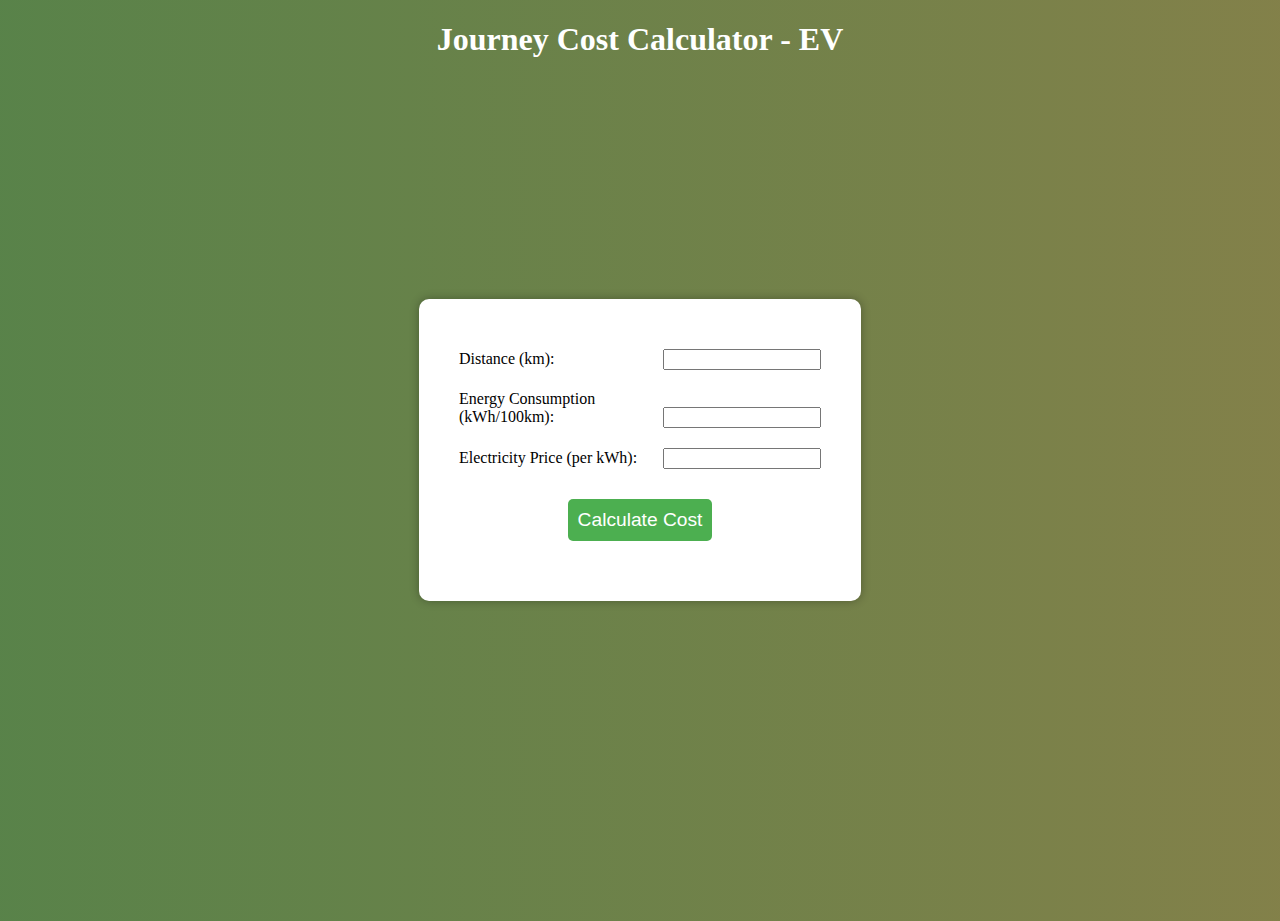
<file: journey-cost-calculator.html>
<!DOCTYPE html>
<html lang="en">
<head>
  <meta charset="UTF-8">
  <title>Journey Cost Calculator - EV</title>
  <link rel="stylesheet" href="css/calculator.css">
</head>
<body>
  <h1>Journey Cost Calculator - EV</h1>
  <form>
    <div>
      <label for="distance">Distance (km):</label>
      <input type="number" id="distance" required>
    </div>
    <div>
      <label for="consumption">Energy Consumption (kWh/100km):</label>
      <input type="number" id="consumption" required>
    </div>
    <div>
      <label for="price">Electricity Price (per kWh):</label>
      <input type="number" id="price" required>
    </div>
    <button type="button" onclick="calculateCost()">Calculate Cost</button>
  </form>
  <div id="result"></div>
  <script src="js/calculator.js"></script>
</body>
</html>
</file>
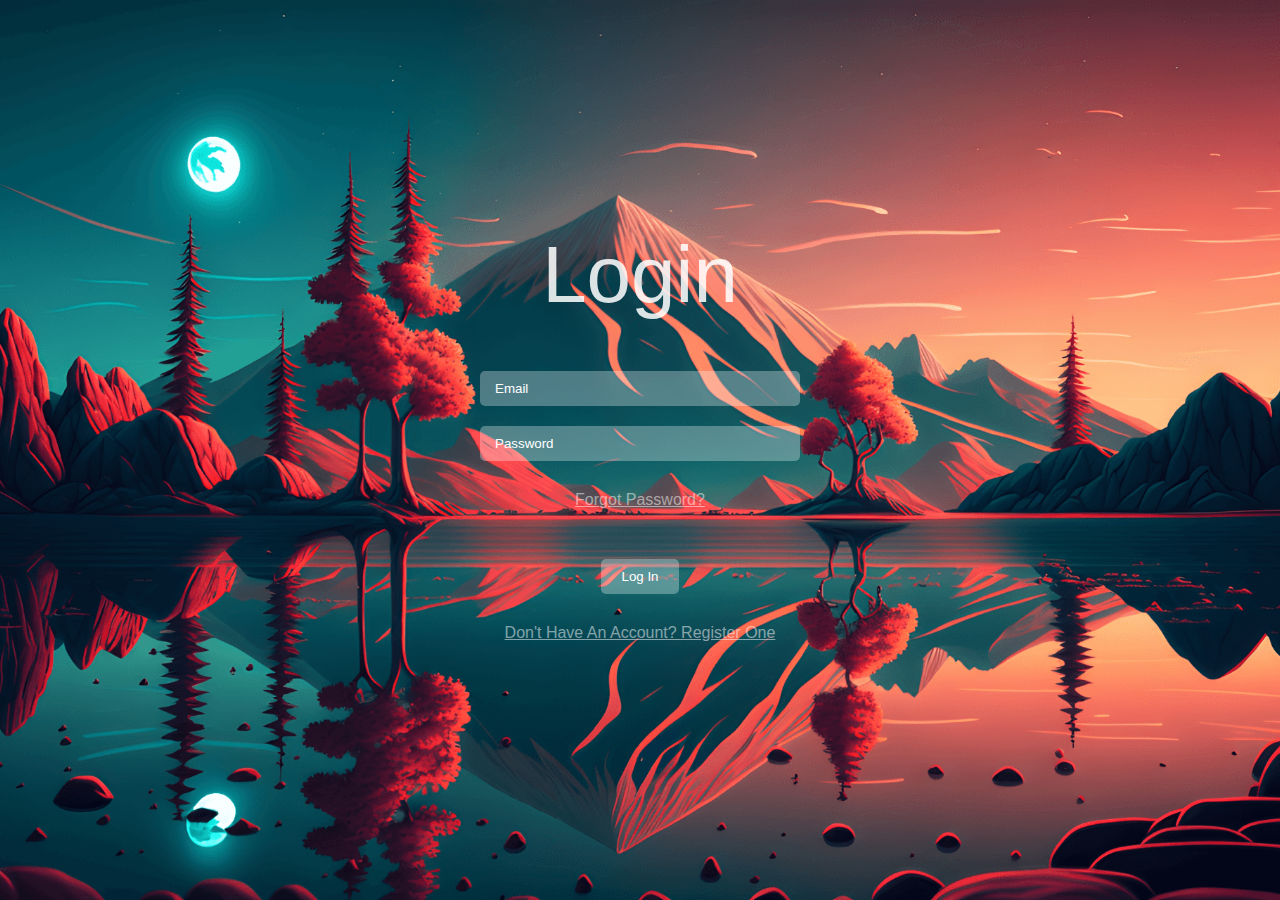
<file: login.html>
<!DOCTYPE html>
<html lang="en">
<head>
    <meta charset="UTF-8">
    <meta name="viewport" content="width=device-width, initial-scale=1.0">
    <title>Login Page</title>

    <link rel="stylesheet" href="css/form.css">

</head>
<body>

    <div class="alert-box">
        <p class="alert">msg</p>
    </div>

    <div class="form">
        <h1 class="heading">login</h1>
        <input type="email" placeholder="email" autocomplete="off" class="email" required>
        <input type="password" placeholder="password" autocomplete="off" class="password" required>
        <a href="#" class="link">Forgot Password?</a>
        <button class="submit-btn">log in</button>
        <a href="http://127.0.0.1:5501/register.html" class="link">don't have an account? Register one</a>
    </div>

    <script src="js/form.js"></script>
    
</body>
</html>
</file>
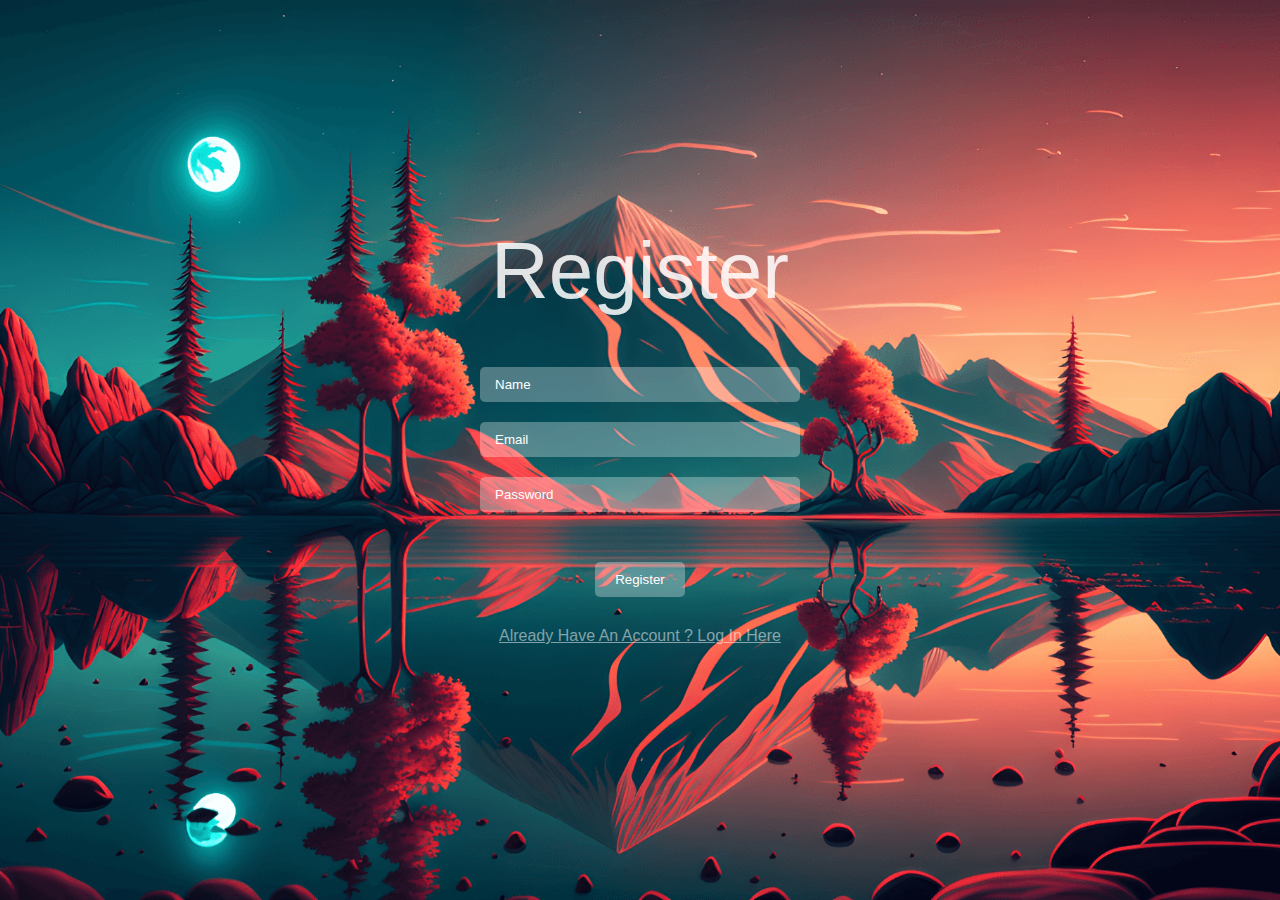
<file: register.html>
<!DOCTYPE html>
<html lang="en">
<head>
    <meta charset="UTF-8">
    <meta name="viewport" content="width=device-width, initial-scale=1.0">
    <title>Register Page</title>

    <link rel="stylesheet" href="css/form.css">

</head>
<body>

    <div class="alert-box">
        <p class="alert">Hello</p>
    </div>

    <div class="form">
        <h1 class="heading">Register</h1>
        <input type="text" placeholder="name" autocomplete="off" class="name" required>
        <input type="email" placeholder="email" autocomplete="off" class="email" required>
        <input type="password" placeholder="password" autocomplete="off" class="password" required>
        <button class="submit-btn">register</button>
        <a href="http://127.0.0.1:5501/login.html" class="link">already have an account ? log in here</a>
    </div>

    <script src="js/form.js"></script>
    
</body>
</html>
</file>
<file: css/calculator.css>
html, body {
    height: 100%;
    margin: 0;
    padding: 0;
  }
  
  :root {
    --body-color: linear-gradient(90deg, hsl(360, 28%, 40%) 0%, hsl(18, 28%, 40%) 100%);
    --container-color: linear-gradient(136deg, hsl(360, 28%, 35%) 0%, hsl(18, 28%, 35%) 100%);
  }
  
  body {
    background: linear-gradient(90deg, hsl(104, 28%, 40%) 0%, hsl(58, 28%, 40%) 100%);
  }
  
  h1 {
    text-align: center;
    color: #fff;
  }
  
  form {
    display: flex;
    flex-direction: column;
    max-width: 600px; /* increase max-width to make the form larger */
    margin: auto;
    background-color: #fff;
    padding: 40px; /* increase padding to give more space around the form */
    border-radius: 10px;
    box-shadow: 0px 0px 10px rgba(0, 0, 0, 0.3);
  }
  
  /* center the form vertically and horizontally */
  form {
    position: absolute;
    top: 50%;
    left: 50%;
    transform: translate(-50%, -50%);
  }
  
  div {
    margin: 10px 0;
  }
  
  label {
    display: inline-block;
    width: 200px;
  }
  
  input[type="number"] {
    width: 150px;
  }
  
  button {
    margin: 20px auto;
    padding: 10px;
    font-size: 1.2rem;
    background-color: #4CAF50;
    color: white;
    border: none;
    border-radius: 5px;
    cursor: pointer;
  }
  
  #result {
    margin-top: 20px;
    text-align: center;
    font-size: 1.5rem;
    color: #fff;
  }
</file>
<file: css/form.css>
*{
    margin: 0;
    padding: 0;
    box-sizing: border-box;
}

*:focus{
    outline: none;
}

body{
    position: relative;
    width: 100%;
    min-height: 100vh;
    height: auto;
    display: flex;
    justify-content: center;
    align-items: center;
    background: url('../img/login-bg.png');
    background-size: cover;
    background-position: center;
    font-family: 'roboto', sans-serif;
}

.form{
    width: 400px;
    height: auto;
    color: #ffffffdb;
    font-family: 'roboto', sans-serif;
}

.heading{
    opacity: 0;
    text-transform: capitalize;
    text-align: center;
    font-size: 80px;
    font-weight: 300;
    margin-bottom: 50px;
}

input,
.submit-btn{
    opacity: 0;
    width: 80%;
    height: 35px;
    display: block;
    margin: 20px auto;
    border-radius: 5px;
    background: rgba(255, 255, 255, 0.3);
    border: none;
    color: #fff;
    padding: 15px;
    transition: .5s;
    text-transform: capitalize;
}

input::placeholder{
    color: #fff;
}

input:focus,
.submit-btn:hover{
    background: #fff;
    color: #000;
}

input:focus::placeholder{
    color: #000;
}

.submit-btn{
    width: auto;
    padding: 0 20px;
    cursor: pointer;
    margin: 50px auto 0;
    opacity: 0;
}

.link{
    opacity: 0;
    text-align: center;
    text-transform: capitalize;
    color: rgba(255, 255, 255, 0.5);
    display: block;
    margin: 30px auto;
}

.link:hover{
    color: #fff;
}

.alert-box{
    position: absolute;
    top: -100%;
    left: 50%;
    transform: translateX(-50%);
    min-width: 150px;
    max-width: 90%;
    width: auto;
    height: auto;
    padding: 10px;
    text-transform: capitalize;
    background: rgb(255, 119, 119);
    border-top: 10px solid rgb(255, 37, 37);
    border-bottom-left-radius: 10px;
    border-bottom-right-radius: 10px;
    color: #fff;
    font-family: 'roboto', sans-serif;
    text-align: center;
    transition: 1s;
}
</file>
